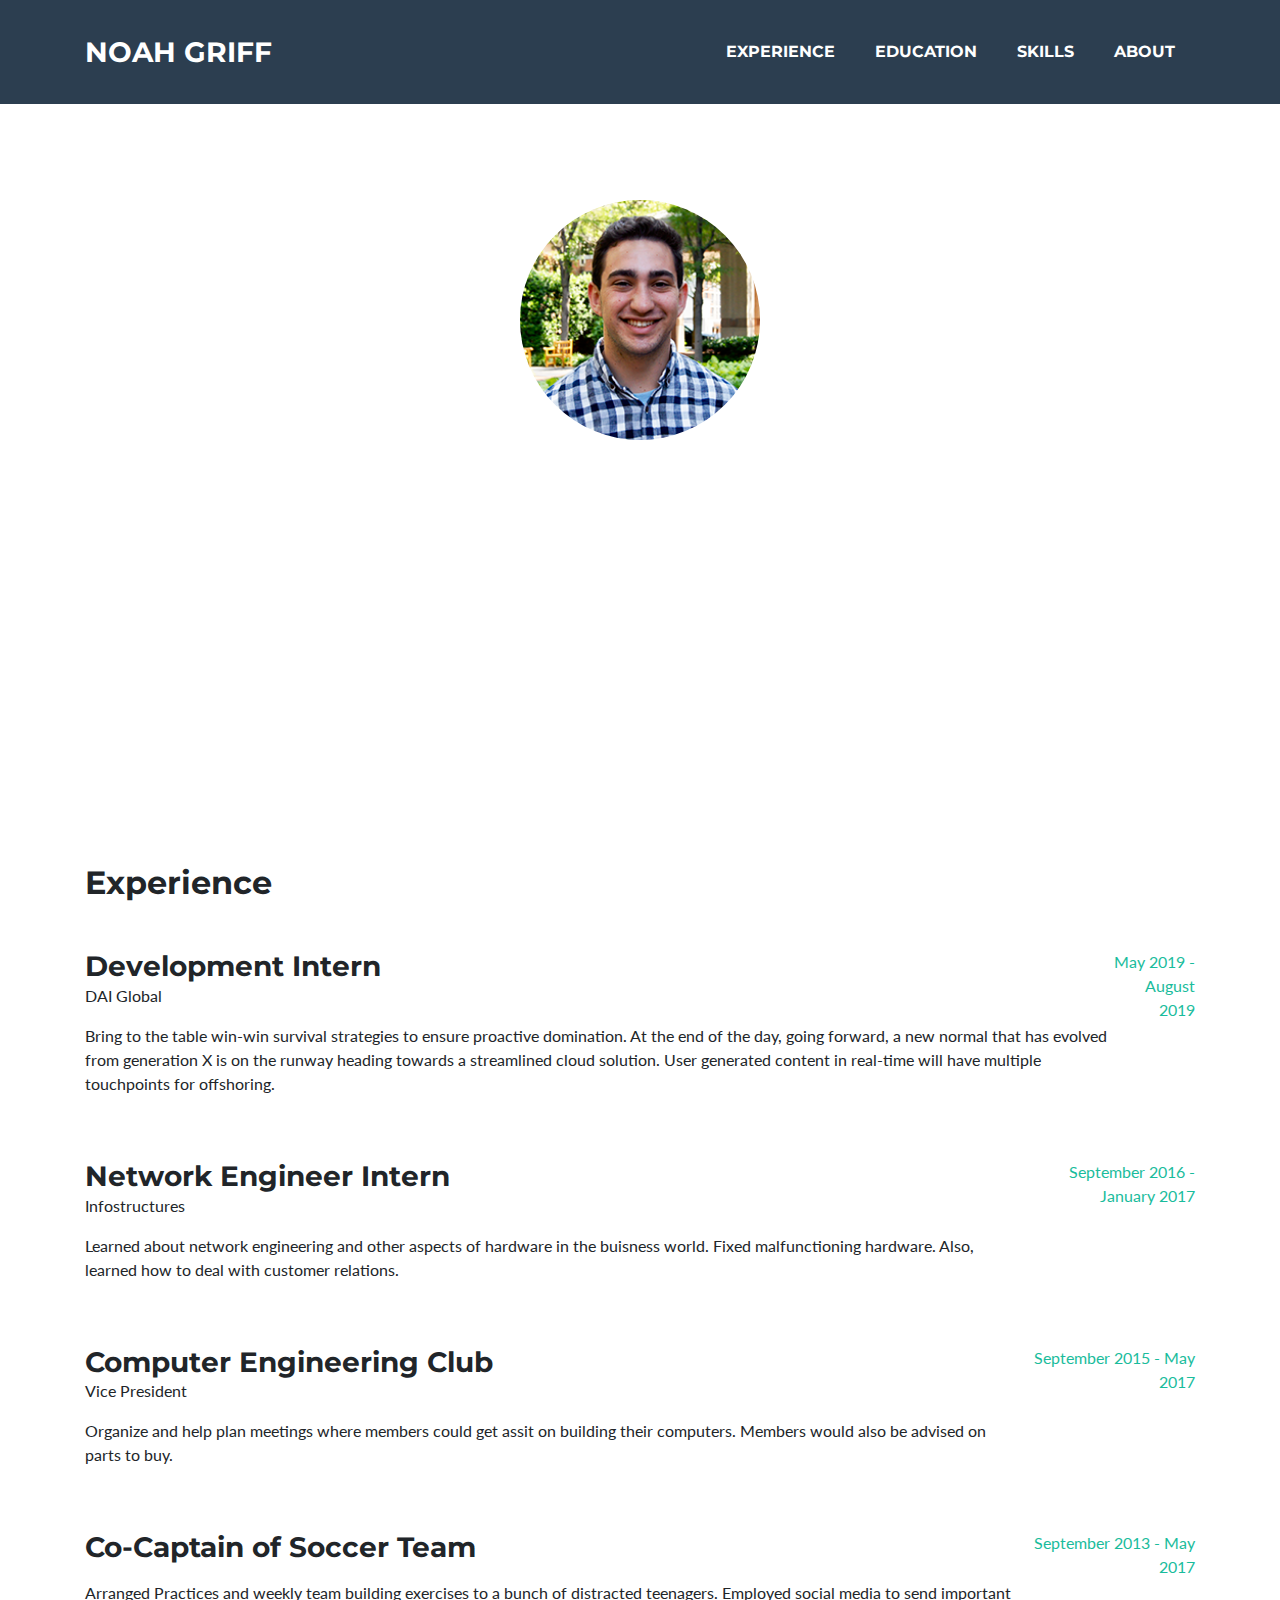
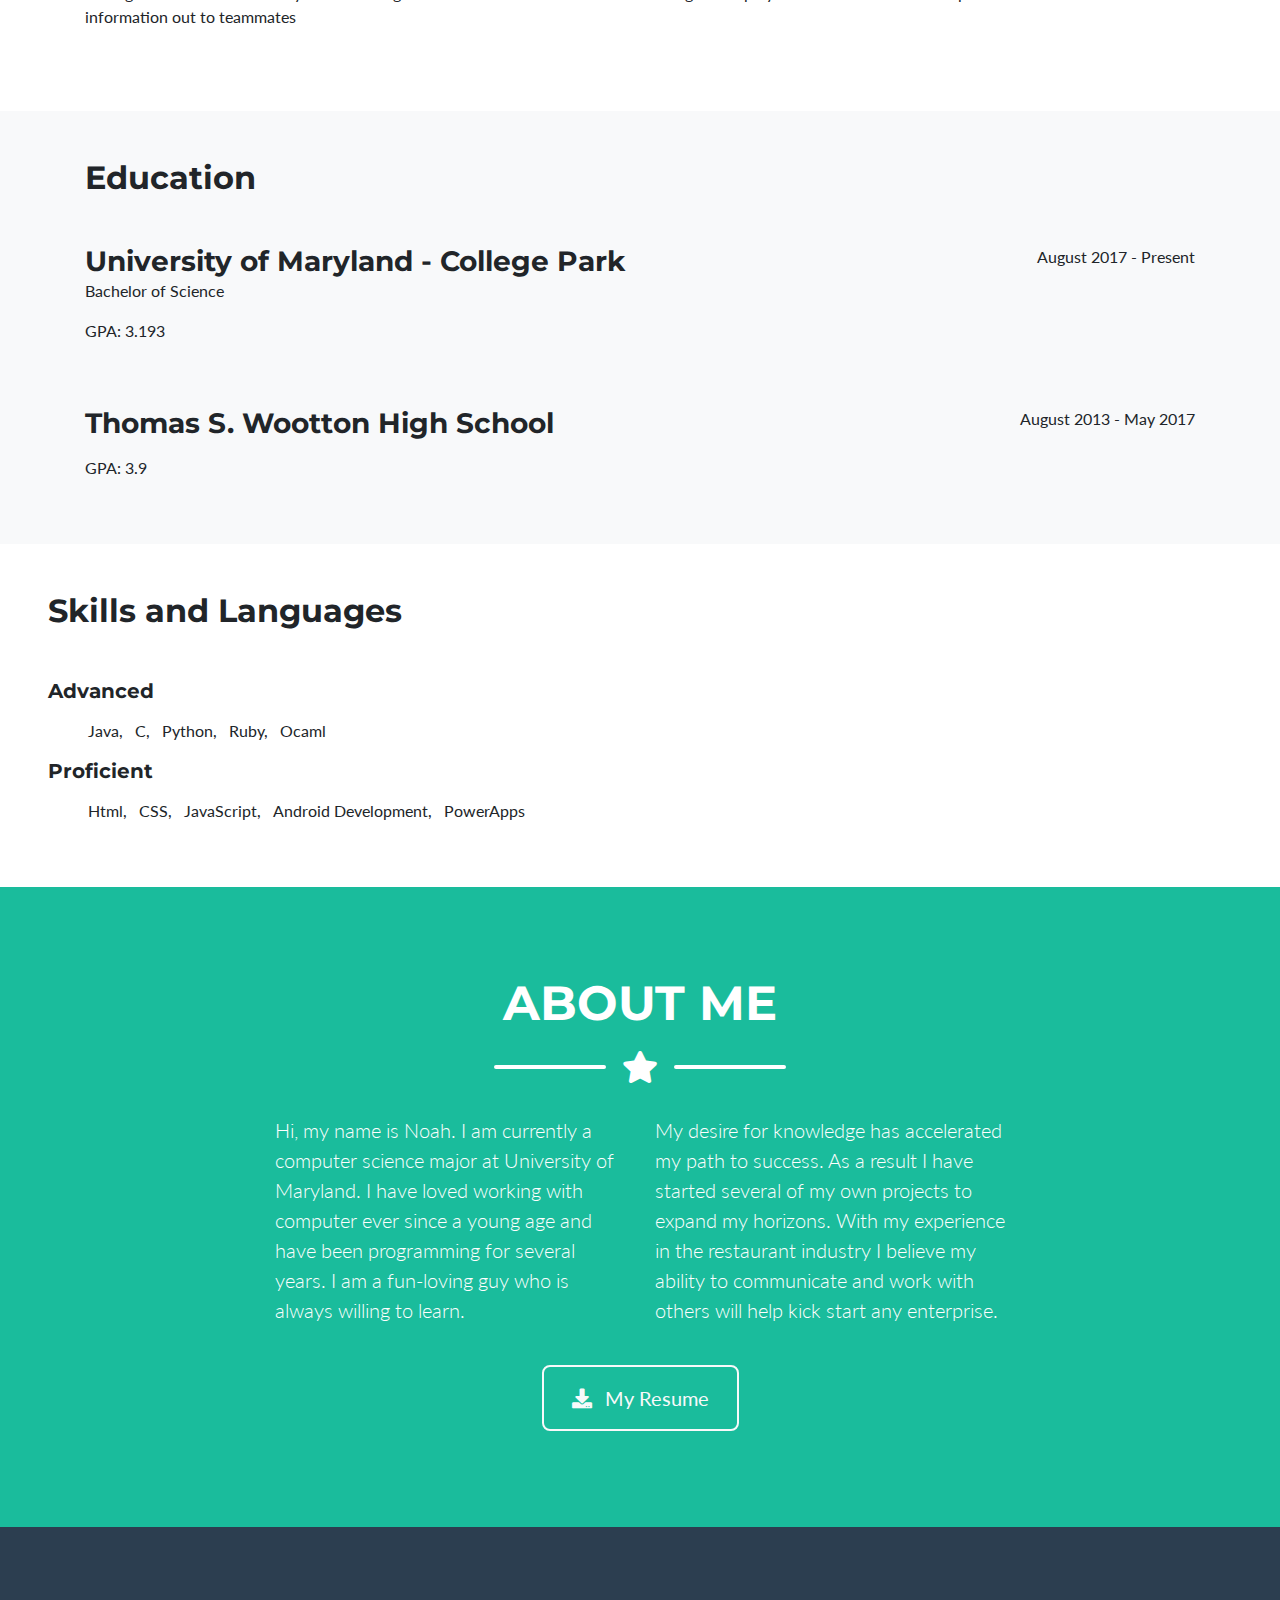
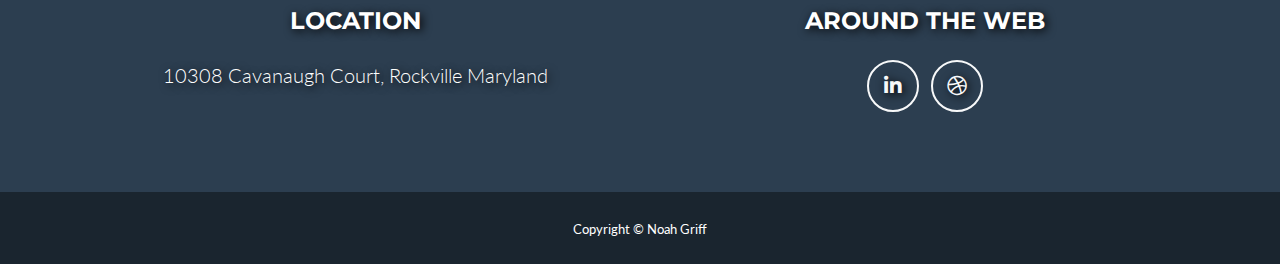
<file: index.html>
<!DOCTYPE html>
<html lang="en">

<head>

  <meta charset="utf-8">
  <meta name="viewport" content="width=device-width, initial-scale=1, shrink-to-fit=no">
  <meta name="description" content="">
  <meta name="author" content="">

  <title>Noah Griff's Website</title>

  <!-- Custom fonts for this theme -->
  <link href="vendor/fontawesome-free/css/all.min.css" rel="stylesheet" type="text/css">
  <link href="https://fonts.googleapis.com/css?family=Montserrat:400,700" rel="stylesheet" type="text/css">
  <link href="https://fonts.googleapis.com/css?family=Lato:400,700,400italic,700italic" rel="stylesheet" type="text/css">

  <!-- Theme CSS -->
  <link href="css/freelancer.min.css" rel="stylesheet">
  <link href="css/styles.css" rel="stylesheet">

</head>

<body id="page-top">

  <!-- Navigation -->
  <nav class="navbar navbar-expand-lg bg-secondary text-uppercase fixed-top" id="mainNav">
    <div class="container">
      <a class="navbar-brand js-scroll-trigger" href="#page-top">Noah Griff</a>
      <button class="navbar-toggler navbar-toggler-right text-uppercase font-weight-bold bg-primary text-white rounded" type="button" data-toggle="collapse" data-target="#navbarResponsive" aria-controls="navbarResponsive" aria-expanded="false" aria-label="Toggle navigation">
        Menu
        <i class="fas fa-bars"></i>
      </button>
      <div class="collapse navbar-collapse" id="navbarResponsive">
        <ul class="navbar-nav ml-auto">
          <li class="nav-item mx-0 mx-lg-1">
            <a class="nav-link py-3 px-0 px-lg-3 rounded js-scroll-trigger" href="#portfolio">Experience</a>
          </li>
           <li class="nav-item mx-0 mx-lg-1">
            <a class="nav-link py-3 px-0 px-lg-3 rounded js-scroll-trigger" href="#education">Education</a>
            <li class="nav-item mx-0 mx-lg-1">
            <a class="nav-link py-3 px-0 px-lg-3 rounded js-scroll-trigger" href="#skills">Skills</a>
          <li class="nav-item mx-0 mx-lg-1">
            <a class="nav-link py-3 px-0 px-lg-3 rounded js-scroll-trigger" href="#about">About</a>
          </li>
        </ul>
      </div>
    </div>
  </nav>

  <!-- Masthead -->
  <div id = "test">
  <header class="masthead text-white text-center" id ="masthead">
  
    <div class="container d-flex align-items-center flex-column" id= "random">

      <!-- Masthead Avatar Image -->
      <img class="masthead-avatar rounded-circle mb-5" src="img/Noah.png" alt="">

      <!-- Masthead Heading -->
      <h1 id="name" class="masthead-heading text-uppercase mb-0">Noah Griff</h1>

      <!-- Icon Divider -->
      <div class="divider-custom divider-light">
        <div class="divider-custom-line"></div>
        <div class="divider-custom-icon">
          <i class="fas fa-star"></i>
        </div>
        <div class="divider-custom-line"></div>
      </div>
      </div>

      <!-- Masthead Subheading -->
      <p class="masthead-subheading font-weight-light mb-0">Software Engineer</p>

    </div>
  </header>

  <!-- Portfolio Section -->
  <section class="page-section portfolio bg-default" id="portfolio">
    <div class="container">

       <h2 class="mb-5">Experience</h2>

        <div class="resume-item d-flex flex-column flex-md-row justify-content-between mb-5">
          <div class="resume-content">
            <h3 class="mb-0">Development Intern</h3>
            <div class="subheading mb-3">DAI Global</div>
            <p>Bring to the table win-win survival strategies to ensure proactive domination. At the end of the day, going forward, a new normal that has evolved from generation X is on the runway heading towards a streamlined cloud solution. User generated content in real-time will have multiple touchpoints for offshoring.</p>
          </div>
          <div class="resume-date text-md-right">
            <span class="text-primary exp-date">May 2019 - August 2019</span>
          </div>
        </div>

        <div class="resume-item d-flex flex-column flex-md-row justify-content-between mb-5">
          <div class="resume-content">
            <h3 class="mb-0">Network Engineer Intern</h3>
            <div class="subheading mb-3">Infostructures</div>
            <p>Learned about network engineering and other aspects of hardware in the buisness world. Fixed malfunctioning hardware. Also, learned how to deal with customer relations.</p>
          </div>
          <div class="resume-date exp-date text-md-right">
            <span class="text-primary">September 2016 - January 2017</span>
          </div>
        </div>

        <div class="resume-item d-flex flex-column flex-md-row justify-content-between mb-5">
          <div class="resume-content">
            <h3 class="mb-0">Computer Engineering Club</h3>
            <div class="subheading mb-3">Vice President</div>
            <p>Organize and help plan meetings where members could get assit on building their computers. Members would also be advised on parts to buy. </p>
          </div>
          <div class="resume-date exp-date text-md-right">
            <span class="text-primary">September 2015 - May 2017</span>
          </div>
        </div>

        <div class="resume-item d-flex flex-column flex-md-row justify-content-between">
          <div class="resume-content">
            <h3 class="mb-0">Co-Captain of Soccer Team</h3>
             <div class="subheading mb-3"></div>
            <p>Arranged Practices and weekly team building exercises to a bunch of distracted teenagers. Employed social media to send important information out to teammates</p>
          </div>
          <div class="resume-date exp-date text-md-right">
            <span class="text-primary">September 2013 - May 2017</span>
          </div>
        </div>

    </div>
  </section>

  <section class="resume-section p-3 p-lg-5 d-flex align-items-center bg-light" id="education">
      <div class="container">
        <h2 class="mb-5">Education</h2>

        <div class="resume-item d-flex flex-column flex-md-row justify-content-between mb-5">
          <div class="resume-content">
            <h3 class="mb-0">University of Maryland - College Park</h3>
            <div class="subheading mb-3">Bachelor of Science</div>
            <p>GPA: 3.193</p>
          </div>
          <div class="resume-date text-md-right">
            <p> August 2017 - Present</p>
          </div>
        </div>

        <div class="resume-item d-flex flex-column flex-md-row justify-content-between">
          <div class="resume-content">
            <h3 class="mb-0">Thomas S. Wootton High School</h3>
            <div class="subheading mb-3"></div>
            <p>GPA: 3.9</p>
          </div>
          <div class="resume-date text-md-right">
            <p>August 2013 - May 2017</p>
          </div>
        </div>

      </div>
    </section>


     <section class="resume-section p-3 p-lg-5 d-flex align-items-center bg-default" id="skills">
      <div class="w-100">
        <h2 class="mb-5">Skills and Languages</h2>

        <!-- <div class="subheading mb-3">Advanced Knowledge Of</div> -->
        <h5 class="subheading mb-3">Advanced</h5>
        <ul class="dev-icons">
          <li class="list-inline-item">
            Java,
          </li>
          <li class="list-inline-item">
            C,
          </li>
          <li class="list-inline-item">
            Python,
          </li>
          <li class="list-inline-item">
            Ruby,
          </li>
          <li class="list-inline-item">
            Ocaml
          </li>
          <!-- <li class="list-inline-item">
            <i class="fab fa-java"></i>
          </li>
          <li class="list-inline-item">
            <i class="fab fa-python"></i>
          </li>
          <li class="list-inline-item">
            <i class="fab fa-html5"></i>
          </li>
          <li class="list-inline-item">
            <i class="fab fa-css3-alt"></i>
          </li>
          <li class="list-inline-item">
            <i class="fab fa-react"></i>
          </li>
          <li class="list-inline-item">
            <i class="fab fa-node-js"></i>
        </ul>

        <div class="subheading mb-3">Workflow</div>
        <ul class="fa-ul mb-0">
          <li>
            <i class="fa-li fa fa-check"></i>
            Mobile-First, Responsive Design</li>
          <li>
            <i class="fa-li fa fa-check"></i>
            Cross Browser Testing &amp; Debugging</li>
          <li>
            <i class="fa-li fa fa-check"></i>
            Cross Functional Teams</li>
          <li>
            <i class="fa-li fa fa-check"></i>
            Agile Development &amp; Scrum</li> -->
        </ul>

        <h5 class="subheading mb-3">Proficient</h5>
        <ul >
          <li class="list-inline-item">
          Html,
        </li>
        <li class="list-inline-item">
          CSS,
        </li>
        <li class="list-inline-item">
          JavaScript,
        </li>
        <li class="list-inline-item">
          Android Development,
        </li>
        <li class="list-inline-item">
          PowerApps
        </li>
        </ul>
      </div>
    </section>

  <!-- About Section -->
  <section class="page-section bg-primary text-white mb-0" id="about">
    <div class="container">

      <!-- About Section Heading -->
      <h2 class="page-section-heading text-center text-uppercase text-white">About Me</h2>

      <!-- Icon Divider -->
      <div class="divider-custom divider-light">
        <div class="divider-custom-line"></div>
        <div class="divider-custom-icon">
          <i class="fas fa-star"></i>
        </div>
        <div class="divider-custom-line"></div>
      </div>

      <!-- About Section Content -->
      <div class="row">
        <div class="col-lg-4 ml-auto">
          <p class="lead">Hi, my name is Noah. I am currently a computer science major at University of Maryland. I have loved working with computer ever since a young age and have been programming for several years. I am a fun-loving guy who is always willing to learn.</p>
        </div>
        <div class="col-lg-4 mr-auto">
          <p class="lead"> My desire for knowledge has accelerated my path to success. As a result I have started several of my own projects to expand my horizons. With my experience in the restaurant industry I believe my ability to communicate and work with others will help kick start any enterprise. </p>
        </div>
      </div>

      <!-- About Section Button -->
      <div class="text-center mt-4">
        <a class="btn btn-xl btn-outline-light" href="Resume.docx" download="Resume.docx">
          <i class="fas fa-download mr-2"></i>
          My Resume
        </a>
      </div>

    </div>
  </section>

 

  <!-- Footer -->
  <footer class="footer text-center">
    <div class="container">
      <div class="row">

        <!-- Footer Location -->
        <div class="col-lg-6 mb-5 mb-lg-0">
          <h4 class="text-uppercase mb-4">Location</h4>
          <p class="lead mb-0">10308 Cavanaugh Court, Rockville Maryland</p>
        </div>

        <!-- Footer Social Icons -->
        <div class="col-lg-6 mb-5 mb-lg-0">
          <h4 class="text-uppercase mb-4">Around the Web</h4>
          <a class="btn btn-outline-light btn-social mx-1" href="https://www.linkedin.com/in/noah-griff-249826170/">
            <i class="fab fa-fw fa-linkedin-in"></i>
          </a>
          <a class="btn btn-outline-light btn-social mx-1" href="#">
            <i class="fab fa-fw fa-dribbble"></i>
          </a>
        </div> 

       

      </div>
    </div>
  </footer>

  <!-- Copyright Section -->
  <section class="copyright py-4 text-center text-white">
    <div class="container">
      <small>Copyright &copy; Noah Griff</small>
    </div>
  </section>

  <!-- Scroll to Top Button (Only visible on small and extra-small screen sizes) -->
  <div class="scroll-to-top d-lg-none position-fixed ">
    <a class="js-scroll-trigger d-block text-center text-white rounded" href="#page-top">
      <i class="fa fa-chevron-up"></i>
    </a>
  </div>



  <!-- <script src="js/custom.js"></script> -->
  <script>

    var example = ["Colour Distribution Technician","Highway Environmental Hygienist", "Media Distribution Officer","Recycling Operative","Beverage Dissemination Officer", "Noah Griff"];

        textSequence(0);
        function textSequence(i) {

            if (example.length > i) {
                setTimeout(function() {
                    document.getElementById("name").innerHTML = example[i];
                    textSequence(++i);
                }, 2000); // 1 second (in milliseconds)

            } else if (example.length == i) { // Loop
                textSequence(0);
            }

        }</script>
  <!-- Bootstrap core JavaScript -->
  <script src="vendor/jquery/jquery.min.js"></script>
  <script src="vendor/bootstrap/js/bootstrap.bundle.min.js"></script>

  <!-- Plugin JavaScript -->
  <script src="vendor/jquery-easing/jquery.easing.min.js"></script>

  <!-- Contact Form JavaScript -->
  <script src="js/jqBootstrapValidation.js"></script>
  <script src="js/contact_me.js"></script>

  <!-- Custom scripts for this template -->
  <script src="js/freelancer.min.js"></script>

</body>

</html>
</file>
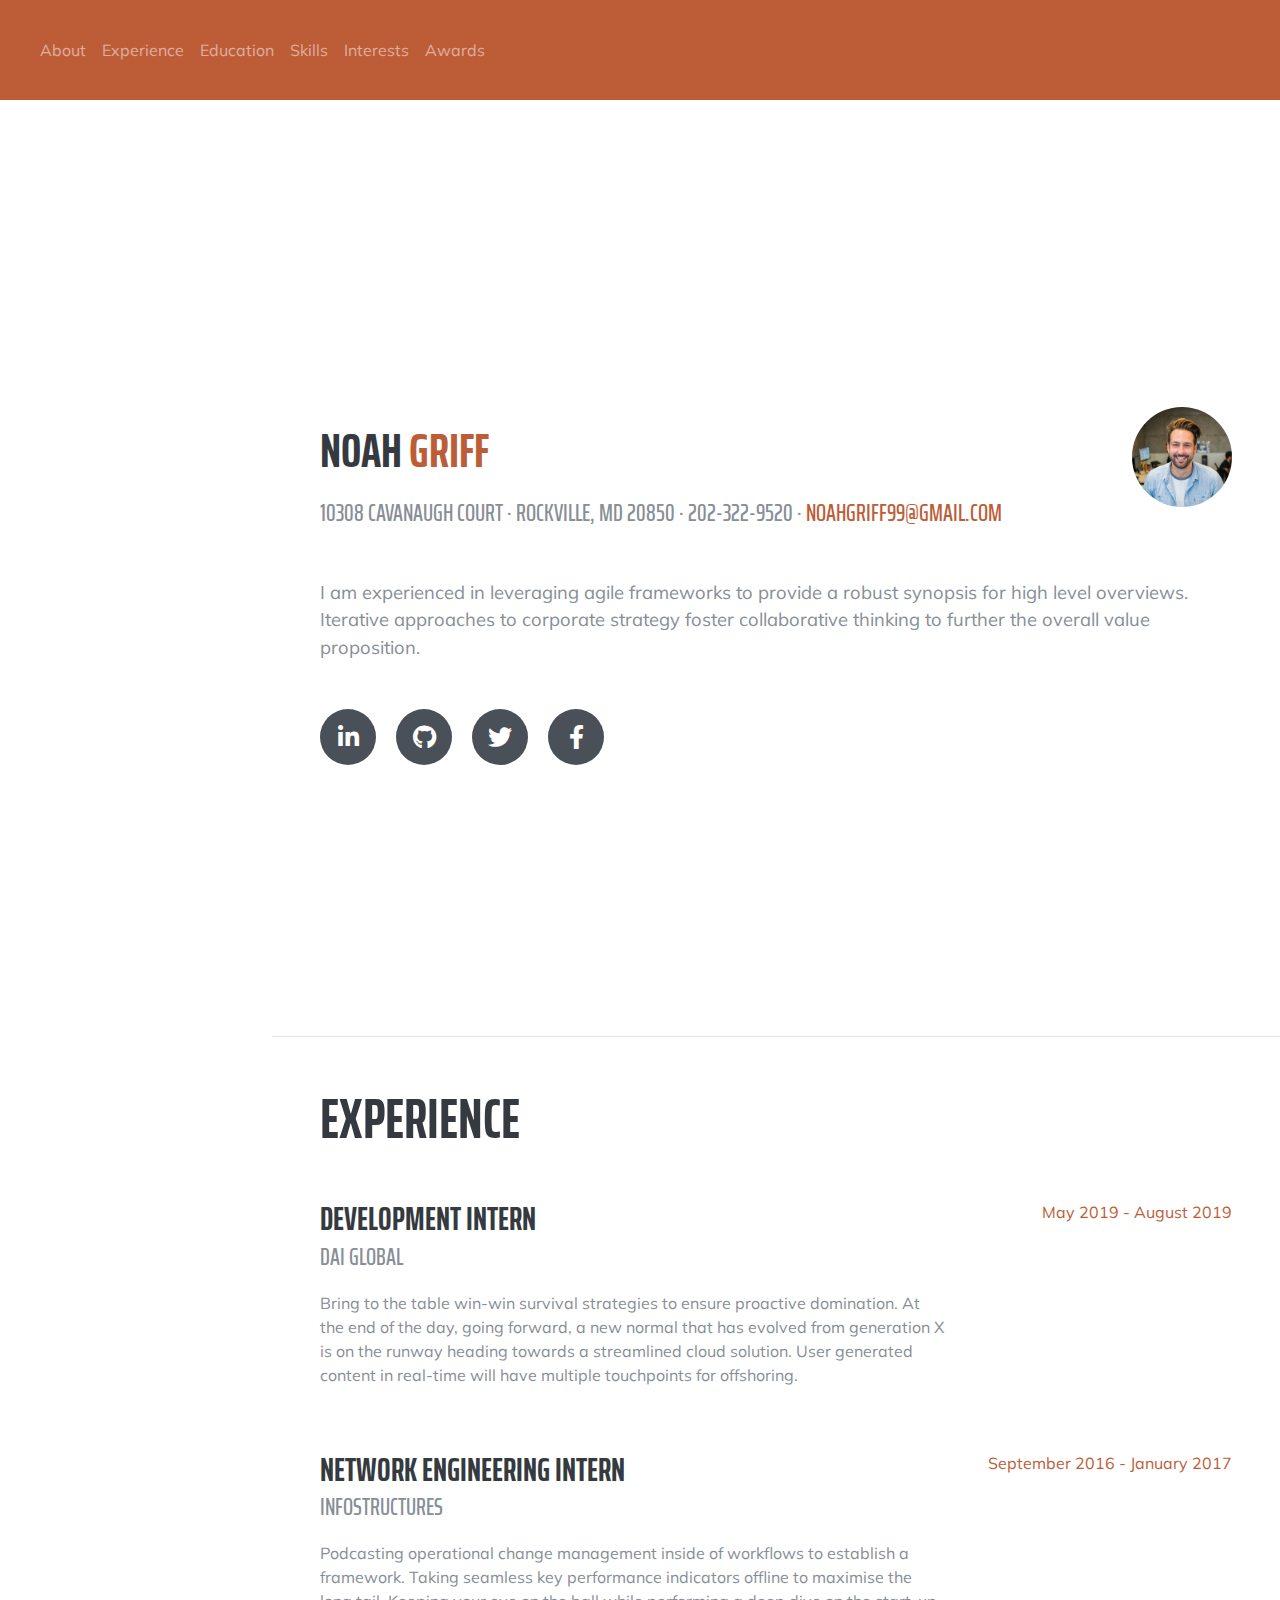
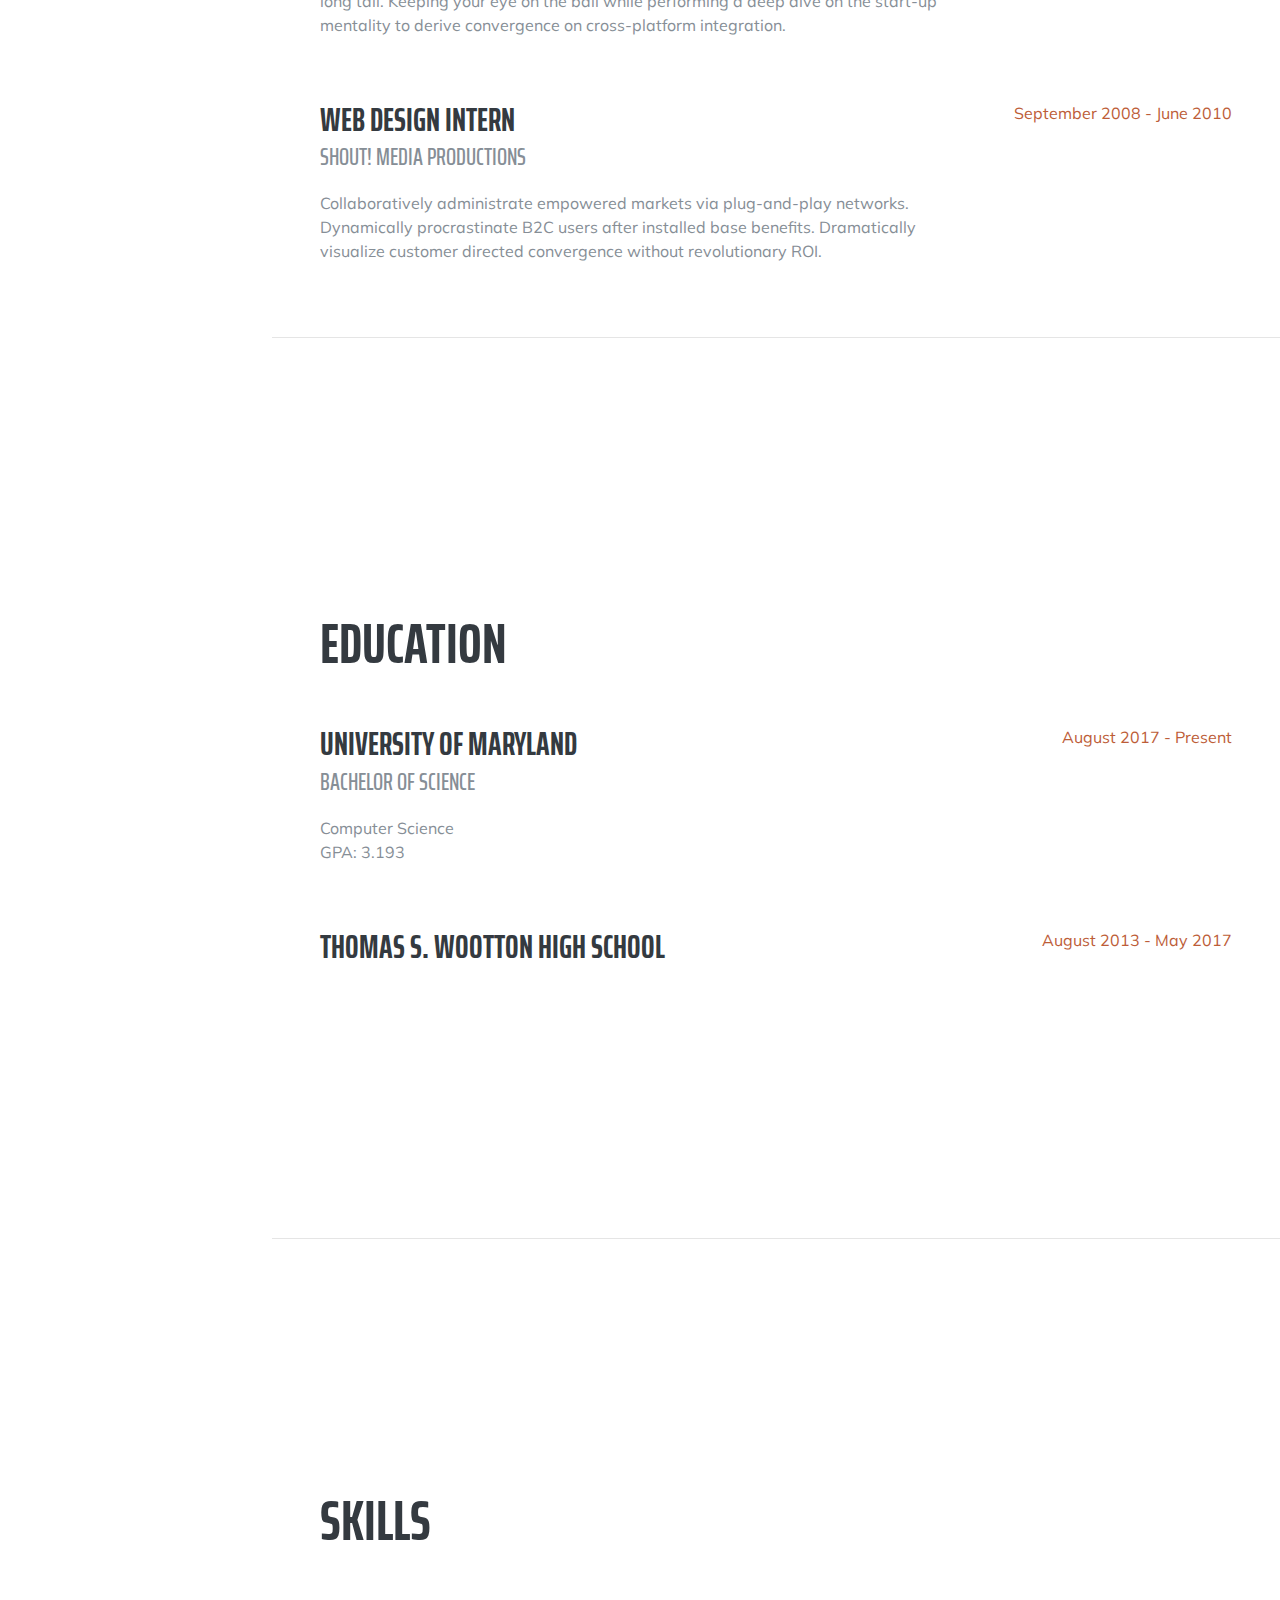
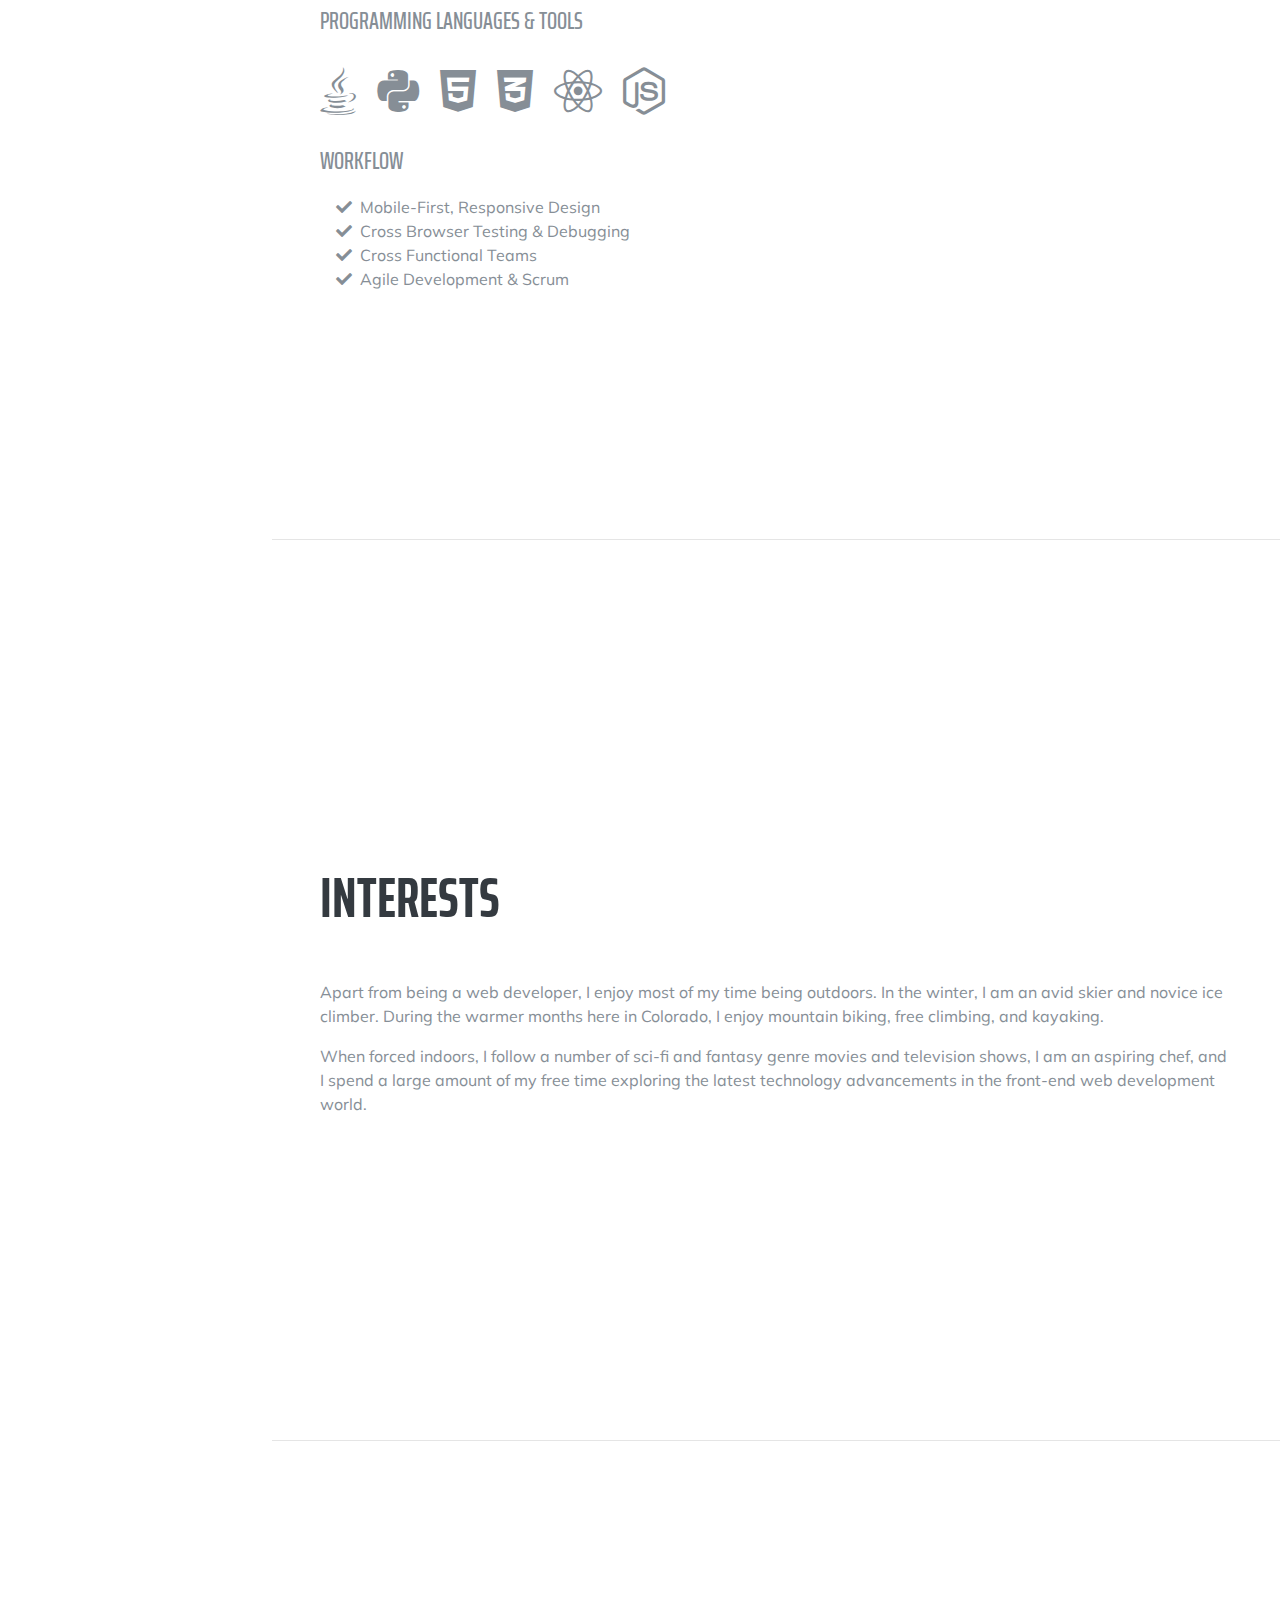
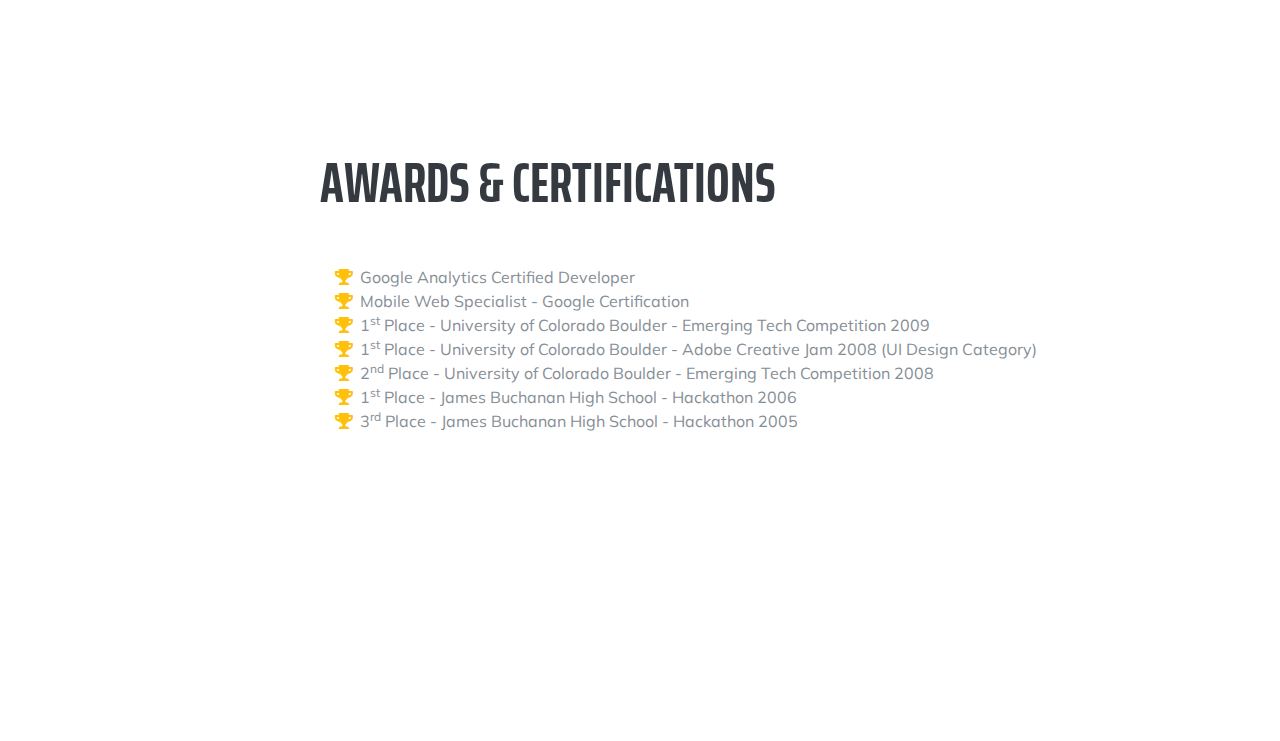
<file: resume/index.html>
<!DOCTYPE html>
<html lang="en">

<head>

  <meta charset="utf-8">
  <meta name="viewport" content="width=device-width, initial-scale=1, shrink-to-fit=no">
  <meta name="description" content="">
  <meta name="author" content="">

  <title>Noah Griff - Resume</title>

  <!-- Bootstrap core CSS -->
  <link href="vendor/bootstrap/css/bootstrap.min.css" rel="stylesheet">

  <!-- Custom fonts for this template -->
  <link href="https://fonts.googleapis.com/css?family=Saira+Extra+Condensed:500,700" rel="stylesheet">
  <link href="https://fonts.googleapis.com/css?family=Muli:400,400i,800,800i" rel="stylesheet">
  <link href="vendor/fontawesome-free/css/all.min.css" rel="stylesheet">

  <!-- Custom styles for this template -->
  <link href="css/resume.min.css" rel="stylesheet">
  <link href="css/styles.css" rel="stylesheet">

</head>

<body id="page-top">

  <nav class="navbar navbar-expand-lg navbar-dark bg-primary fixed-top" id="mainNav">
    <a class="navbar-brand js-scroll-trigger" href="#page-top">
      <span class="d-block d-lg-none">Noah Griff</span>
   <!--    <span class="d-none d-lg-block">
        <img class="img-fluid img-profile rounded-circle mx-auto mb-2" src="img/profile.jpg" alt="">
      </span> -->
    </a>
    <button class="navbar-toggler" type="button" data-toggle="collapse" data-target="#navbarSupportedContent" aria-controls="navbarSupportedContent" aria-expanded="false" aria-label="Toggle navigation">
      <span class="navbar-toggler-icon"></span>
    </button>
    <div class="collapse navbar-collapse" id="navbarSupportedContent">
      <ul class="navbar-nav">
        <li class="nav-item">
          <a class="nav-link js-scroll-trigger" href="#about">About</a>
        </li>
        <li class="nav-item">
          <a class="nav-link js-scroll-trigger" href="#experience">Experience</a>
        </li>
        <li class="nav-item">
          <a class="nav-link js-scroll-trigger" href="#education">Education</a>
        </li>
        <li class="nav-item">
          <a class="nav-link js-scroll-trigger" href="#skills">Skills</a>
        </li>
        <li class="nav-item">
          <a class="nav-link js-scroll-trigger" href="#interests">Interests</a>
        </li>
        <li class="nav-item">
          <a class="nav-link js-scroll-trigger" href="#awards">Awards</a>
        </li>
      </ul>
    </div>
  </nav>

  <!-- Masthead -->
  <div id = "test">
  <header class="masthead text-white text-center" id ="masthead">
  
    <div class="container d-flex align-items-center flex-column" id= "random">

      <!-- Masthead Avatar Image -->
      <!-- <img class="masthead-avatar mb-5" src="img/profile.jpg" alt=""> -->

      <!-- Masthead Heading -->
      <h1 class="masthead-heading text-uppercase mb-0">Noah Griff</h1>

      <!-- Icon Divider -->
      <div class="divider-custom divider-light">
        <div class="divider-custom-line"></div>
        <div class="divider-custom-icon">
          <i class="fas fa-star"></i>
        </div>
        <div class="divider-custom-line"></div>
      </div>
      </div>

      <!-- Masthead Subheading -->
      <p class="masthead-subheading font-weight-light mb-0">Software Engineer</p>

    </div>
  </header>

  <div class="container-fluid p-0">

    <section class="resume-section p-3 p-lg-5 d-flex align-items-center " id="about">
      <div class="w-100">

      	 <span class="d-none d-lg-block">
        <img class="img-fluid img-profile rounded-circle mx-auto mb-2" id="pic" src="img/profile.jpg" alt="">
      </span>
        <h1 class="mb-0">Noah
          <span class="text-primary">Griff </span>

         

        </h1>
        <div class="subheading mb-5">10308 Cavanaugh Court · Rockville, MD 20850 · 202-322-9520 ·
          <a href="mailto:name@email.com">noahgriff99@gmail.com</a>
        </div>
        <p class="lead mb-5">I am experienced in leveraging agile frameworks to provide a robust synopsis for high level overviews. Iterative approaches to corporate strategy foster collaborative thinking to further the overall value proposition.</p>
        <div class="social-icons">
          <a href="#">
            <i class="fab fa-linkedin-in"></i>
          </a>
          <a href="#">
            <i class="fab fa-github"></i>
          </a>
          <a href="#">
            <i class="fab fa-twitter"></i>
          </a>
          <a href="#">
            <i class="fab fa-facebook-f"></i>
          </a>
        </div>
      </div>
    </section>

    <hr class="m-0">

    <section class="resume-section p-3 p-lg-5 d-flex justify-content-center" id="experience">
      <div class="w-100">
        <h2 class="mb-5">Experience</h2>

        <div class="resume-item d-flex flex-column flex-md-row justify-content-between mb-5">
          <div class="resume-content">
            <h3 class="mb-0">Development Intern</h3>
            <div class="subheading mb-3">DAI Global</div>
            <p>Bring to the table win-win survival strategies to ensure proactive domination. At the end of the day, going forward, a new normal that has evolved from generation X is on the runway heading towards a streamlined cloud solution. User generated content in real-time will have multiple touchpoints for offshoring.</p>
          </div>
          <div class="resume-date text-md-right">
            <span class="text-primary">May 2019 - August 2019</span>
          </div>
        </div>

        <div class="resume-item d-flex flex-column flex-md-row justify-content-between mb-5">
          <div class="resume-content">
            <h3 class="mb-0">Network Engineering Intern</h3>
            <div class="subheading mb-3">Infostructures</div>
            <p>Podcasting operational change management inside of workflows to establish a framework. Taking seamless key performance indicators offline to maximise the long tail. Keeping your eye on the ball while performing a deep dive on the start-up mentality to derive convergence on cross-platform integration.</p>
          </div>
          <div class="resume-date text-md-right">
            <span class="text-primary">September 2016 - January 2017</span>
          </div>
        </div>

        <div class="resume-item d-flex flex-column flex-md-row justify-content-between">
          <div class="resume-content">
            <h3 class="mb-0">Web Design Intern</h3>
            <div class="subheading mb-3">Shout! Media Productions</div>
            <p>Collaboratively administrate empowered markets via plug-and-play networks. Dynamically procrastinate B2C users after installed base benefits. Dramatically visualize customer directed convergence without revolutionary ROI.</p>
          </div>
          <div class="resume-date text-md-right">
            <span class="text-primary">September 2008 - June 2010</span>
          </div>
        </div>

      </div>

    </section>

    <hr class="m-0">

    <section class="resume-section p-3 p-lg-5 d-flex align-items-center" id="education">
      <div class="w-100">
        <h2 class="mb-5">Education</h2>

        <div class="resume-item d-flex flex-column flex-md-row justify-content-between mb-5">
          <div class="resume-content">
            <h3 class="mb-0">University of Maryland</h3>
            <div class="subheading mb-3">Bachelor of Science</div>
            <div>Computer Science</div>
            <p>GPA: 3.193</p>
          </div>
          <div class="resume-date text-md-right">
            <span class="text-primary">August 2017 - Present</span>
          </div>
        </div>

        <div class="resume-item d-flex flex-column flex-md-row justify-content-between">
          <div class="resume-content">
            <h3 class="mb-0">Thomas S. Wootton High School</h3>
          </div>
          <div class="resume-date text-md-right">
            <span class="text-primary">August 2013 - May 2017</span>
          </div>
        </div>

      </div>
    </section>

    <hr class="m-0">

    <section class="resume-section p-3 p-lg-5 d-flex align-items-center" id="skills">
      <div class="w-100">
        <h2 class="mb-5">Skills</h2>

        <div class="subheading mb-3">Programming Languages &amp; Tools</div>
        <ul class="list-inline dev-icons">
          <li class="list-inline-item">
            <i class="fab fa-java"></i>
          </li>
          <li class="list-inline-item">
            <i class="fab fa-python"></i>
          </li>
          <li class="list-inline-item">
            <i class="fab fa-html5"></i>
          </li>
          <li class="list-inline-item">
            <i class="fab fa-css3-alt"></i>
          </li>
          <li class="list-inline-item">
            <i class="fab fa-react"></i>
          </li>
          <li class="list-inline-item">
            <i class="fab fa-node-js"></i>
        </ul>

        <div class="subheading mb-3">Workflow</div>
        <ul class="fa-ul mb-0">
          <li>
            <i class="fa-li fa fa-check"></i>
            Mobile-First, Responsive Design</li>
          <li>
            <i class="fa-li fa fa-check"></i>
            Cross Browser Testing &amp; Debugging</li>
          <li>
            <i class="fa-li fa fa-check"></i>
            Cross Functional Teams</li>
          <li>
            <i class="fa-li fa fa-check"></i>
            Agile Development &amp; Scrum</li>
        </ul>
      </div>
    </section>

    <hr class="m-0">

    <section class="resume-section p-3 p-lg-5 d-flex align-items-center" id="interests">
      <div class="w-100">
        <h2 class="mb-5">Interests</h2>
        <p>Apart from being a web developer, I enjoy most of my time being outdoors. In the winter, I am an avid skier and novice ice climber. During the warmer months here in Colorado, I enjoy mountain biking, free climbing, and kayaking.</p>
        <p class="mb-0">When forced indoors, I follow a number of sci-fi and fantasy genre movies and television shows, I am an aspiring chef, and I spend a large amount of my free time exploring the latest technology advancements in the front-end web development world.</p>
      </div>
    </section>

    <hr class="m-0">

    <section class="resume-section p-3 p-lg-5 d-flex align-items-center" id="awards">
      <div class="w-100">
        <h2 class="mb-5">Awards &amp; Certifications</h2>
        <ul class="fa-ul mb-0">
          <li>
            <i class="fa-li fa fa-trophy text-warning"></i>
            Google Analytics Certified Developer</li>
          <li>
            <i class="fa-li fa fa-trophy text-warning"></i>
            Mobile Web Specialist - Google Certification</li>
          <li>
            <i class="fa-li fa fa-trophy text-warning"></i>
            1<sup>st</sup>
            Place - University of Colorado Boulder - Emerging Tech Competition 2009</li>
          <li>
            <i class="fa-li fa fa-trophy text-warning"></i>
            1<sup>st</sup>
            Place - University of Colorado Boulder - Adobe Creative Jam 2008 (UI Design Category)</li>
          <li>
            <i class="fa-li fa fa-trophy text-warning"></i>
            2<sup>nd</sup>
            Place - University of Colorado Boulder - Emerging Tech Competition 2008</li>
          <li>
            <i class="fa-li fa fa-trophy text-warning"></i>
            1<sup>st</sup>
            Place - James Buchanan High School - Hackathon 2006</li>
          <li>
            <i class="fa-li fa fa-trophy text-warning"></i>
            3<sup>rd</sup>
            Place - James Buchanan High School - Hackathon 2005</li>
        </ul>
      </div>
    </section>

  </div>

  <!-- Bootstrap core JavaScript -->
  <script src="vendor/jquery/jquery.min.js"></script>
  <script src="vendor/bootstrap/js/bootstrap.bundle.min.js"></script>

  <!-- Plugin JavaScript -->
  <script src="vendor/jquery-easing/jquery.easing.min.js"></script>

  <!-- Custom scripts for this template -->
  <script src="js/resume.min.js"></script>

</body>

</html>
</file>
<file: css/styles.css>
h1 {
	
	font-size: 48px;
	
	/*background-image: url("https://external-preview.redd.it/PojPef6pdxMVSaUZvqrl1lGSHoS9-6ku3dQUtcJvOvs.jpg?auto=webp&s=71e5a2ae6cb6e03e3bf8998df2ee57d7520bf11a);*/
}

#education{

	/*color:#851324;*/
	background-color:#d99c67;
	
}

#education.text-primary{

	color:black;
}

/*body {
	
	margin: 0 auto;
	text-align: center;
	color: white;
	background-image: url("https://external-preview.redd.it/PojPef6pdxMVSaUZvqrl1lGSHoS9-6ku3dQUtcJvOvs.jpg?auto=webp&s=71e5a2ae6cb6e03e3bf8998df2ee57d7520bf11a");
	overflow-y:scroll;

}*/



.masthead{

	background-image:url("https://external-preview.redd.it/PojPef6pdxMVSaUZvqrl1lGSHoS9-6ku3dQUtcJvOvs.jpg?auto=webp&s=71e5a2ae6cb6e03e3bf8998df2ee57d7520bf11a");
}

.footer{

	text-shadow: 2px 2px 10px black;
}

.nav li {
	
	display:inline-block;
}
/*.nav-bar {
	padding: 25px 50px 75px 100px;
	position: fixed;
	right: 0;
	left: 0;
	z-index: 999;
	background-color:
}*/
</file>
<file: resume/css/styles.css>
h1 {
	
	font-size: 48px;
	
	/*background-image: url("https://external-preview.redd.it/PojPef6pdxMVSaUZvqrl1lGSHoS9-6ku3dQUtcJvOvs.jpg?auto=webp&s=71e5a2ae6cb6e03e3bf8998df2ee57d7520bf11a);*/
}

/*body {
	
	margin: 0 auto;
	text-align: center;
	color: white;
	background-image: url("https://external-preview.redd.it/PojPef6pdxMVSaUZvqrl1lGSHoS9-6ku3dQUtcJvOvs.jpg?auto=webp&s=71e5a2ae6cb6e03e3bf8998df2ee57d7520bf11a");
	overflow-y:scroll;

}*/

.masthead{

	width:125%;
	background-image:url("https://external-preview.redd.it/PojPef6pdxMVSaUZvqrl1lGSHoS9-6ku3dQUtcJvOvs.jpg?auto=webp&s=71e5a2ae6cb6e03e3bf8998df2ee57d7520bf11a");
}

.navbar{

	height:100px;
	float:right;
}

#pic{

	height:100px;
	width:100px;
	margin-right:32px;
	float:right;

}

.nav li {
	
	display:inline-block;
	padding:64px;
}

#body{

	background-color:green;
}



#some-div:hover  {
  display: block;
  color:green;
}

.exp-date{
	overflow: hidden;
    white-space: nowrap;
}


/*#some-element {
  border: 1px solid #ccc;
  display: none;
  font-size: 10px;
  margin-top: 10px;
  padding: 5px;
  text-transform: uppercase;
}*/
</file>
<file: resume/css/resume.min.css>
/*!
 * Start Bootstrap - Resume v5.0.6 (https://startbootstrap.com/template-overviews/resume)
 * Copyright 2013-2019 Start Bootstrap
 * Licensed under MIT (https://github.com/BlackrockDigital/startbootstrap-resume/blob/master/LICENSE)
 */body{font-family:Muli,-apple-system,BlinkMacSystemFont,'Segoe UI',Roboto,'Helvetica Neue',Arial,sans-serif,'Apple Color Emoji','Segoe UI Emoji','Segoe UI Symbol','Noto Color Emoji';padding-top:54px;color:#868e96}@media (min-width:992px){body{padding-top:0;padding-left:17rem}}h1,h2,h3,h4,h5,h6{font-family:'Saira Extra Condensed',-apple-system,BlinkMacSystemFont,'Segoe UI',Roboto,'Helvetica Neue',Arial,sans-serif,'Apple Color Emoji','Segoe UI Emoji','Segoe UI Symbol','Noto Color Emoji';font-weight:700;text-transform:uppercase;color:#343a40}h1{font-size:6rem;line-height:5.5rem}h2{font-size:3.5rem}h3{font-size:2rem}p.lead{font-size:1.15rem;font-weight:400}.subheading{text-transform:uppercase;font-weight:500;font-family:'Saira Extra Condensed',-apple-system,BlinkMacSystemFont,'Segoe UI',Roboto,'Helvetica Neue',Arial,sans-serif,'Apple Color Emoji','Segoe UI Emoji','Segoe UI Symbol','Noto Color Emoji';font-size:1.5rem}.social-icons a{display:inline-block;height:3.5rem;width:3.5rem;background-color:#495057;color:#fff!important;border-radius:100%;text-align:center;font-size:1.5rem;line-height:3.5rem;margin-right:1rem}.social-icons a:last-child{margin-right:0}.social-icons a:hover{background-color:#bd5d38}.dev-icons{font-size:3rem}.dev-icons .list-inline-item i:hover{color:#bd5d38}#sideNav .navbar-nav .nav-item .nav-link{font-weight:800;letter-spacing:.05rem;text-transform:uppercase}#sideNav .navbar-toggler:focus{outline-color:#d48a6e}@media (min-width:992px){#sideNav{text-align:center;position:fixed;top:0;left:0;display:-webkit-box;display:-ms-flexbox;display:flex;-webkit-box-orient:vertical;-webkit-box-direction:normal;-ms-flex-direction:column;flex-direction:column;width:17rem;height:100vh}#sideNav .navbar-brand{display:-webkit-box;display:-ms-flexbox;display:flex;margin:auto auto 0;padding:.5rem}#sideNav .navbar-brand .img-profile{max-width:10rem;max-height:10rem;border:.5rem solid rgba(255,255,255,.2)}#sideNav .navbar-collapse{display:-webkit-box;display:-ms-flexbox;display:flex;-webkit-box-align:start;-ms-flex-align:start;align-items:flex-start;-webkit-box-flex:0;-ms-flex-positive:0;flex-grow:0;width:100%;margin-bottom:auto}#sideNav .navbar-collapse .navbar-nav{-webkit-box-orient:vertical;-webkit-box-direction:normal;-ms-flex-direction:column;flex-direction:column;width:100%}#sideNav .navbar-collapse .navbar-nav .nav-item{display:block}#sideNav .navbar-collapse .navbar-nav .nav-item .nav-link{display:block}}section.resume-section{padding-top:5rem!important;padding-bottom:5rem!important;max-width:75rem}section.resume-section .resume-item .resume-date{min-width:none}@media (min-width:768px){section.resume-section{min-height:100vh}section.resume-section .resume-item .resume-date{min-width:18rem}}@media (min-width:992px){section.resume-section{padding-top:3rem!important;padding-bottom:3rem!important}}.bg-primary{background-color:#bd5d38!important}.text-primary{color:#bd5d38!important}a{color:#bd5d38}a:active,a:focus,a:hover{color:#824027}
</file>
